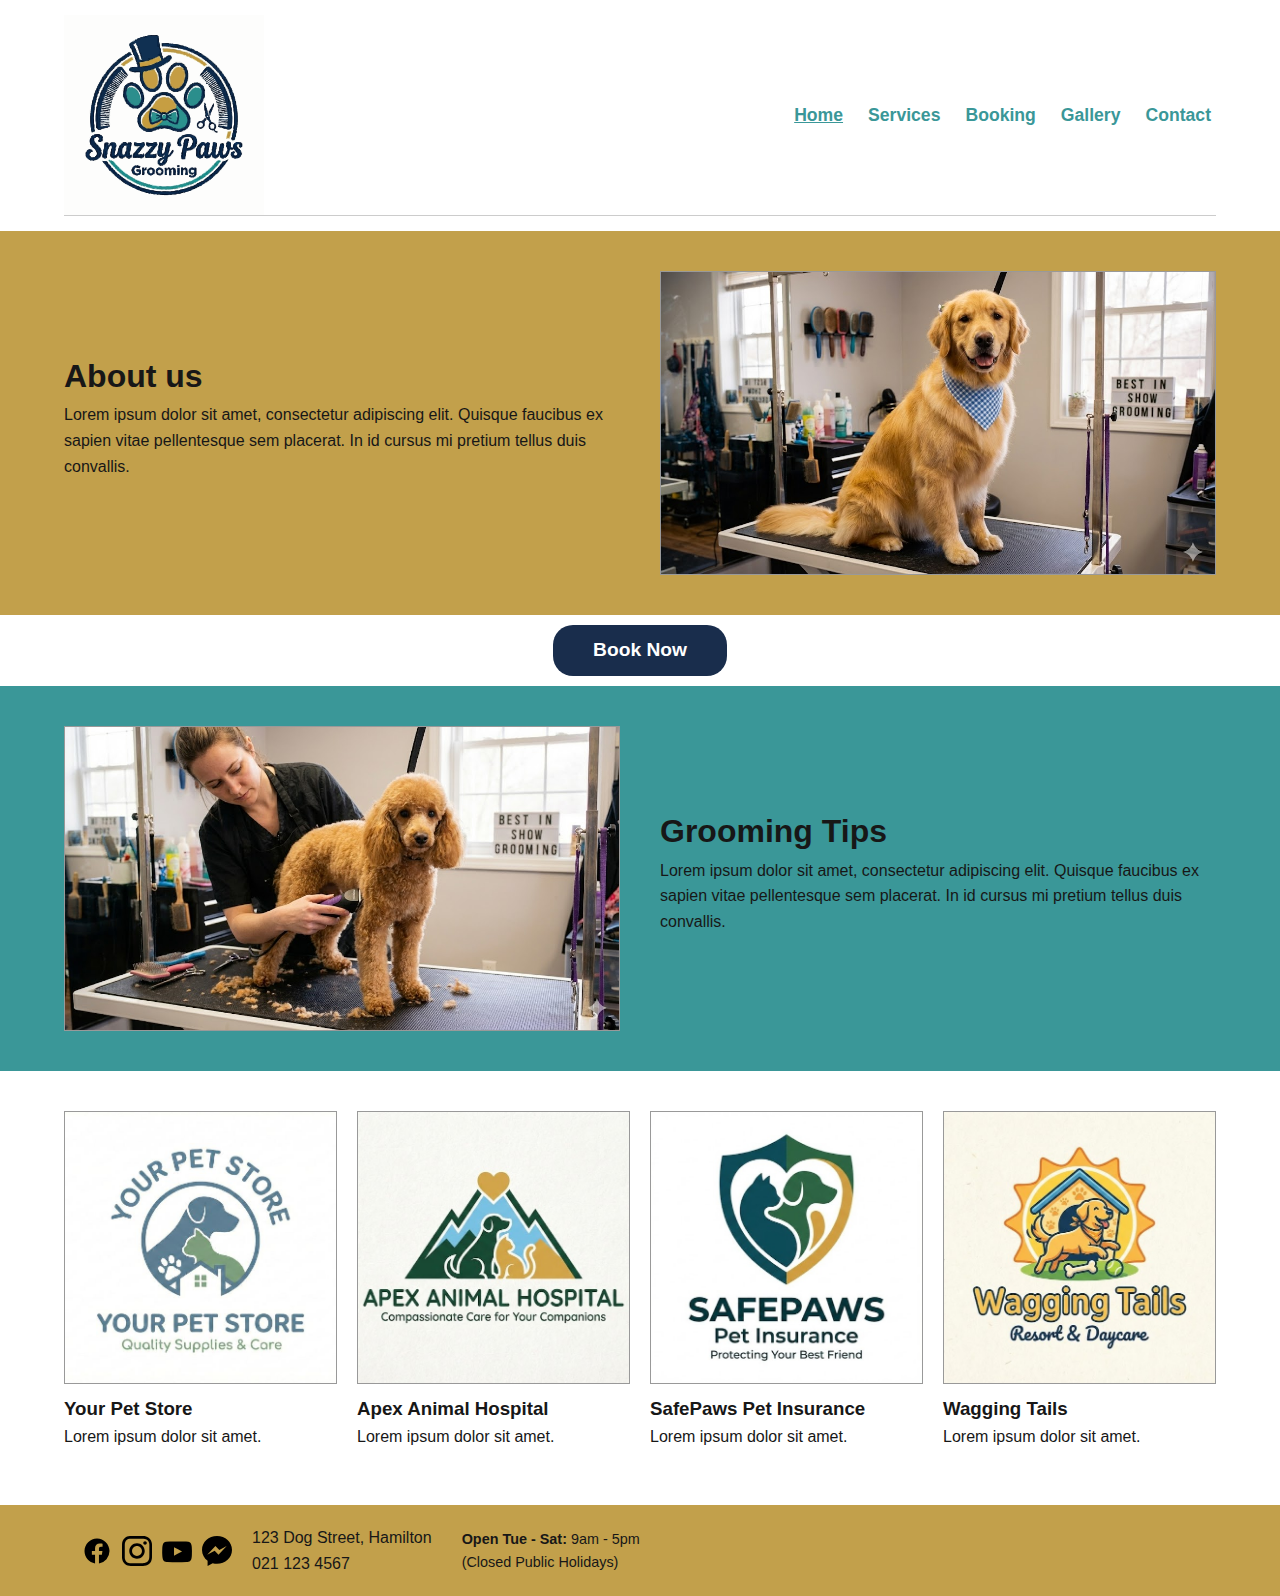
<file: index.html>
<!DOCTYPE html>
<html lang="en">
  <head>
    <meta charset="UTF-8" />
    <meta name="viewport" content="width=device-width, initial-scale=1.0" />
    <meta
      name="description"
      content="Snazzy Paws Grooming - Professional Dog Grooming Services in Hamilton"
    />
    <title>Home | Snazzy Paws Grooming</title>
    <link rel="stylesheet" href="css/style.css" />
  </head>
  <body>
    <header>
      <div class="container header-flex">
        <h1>
          <a href="index.html">
            <img
              src="images/Logo.svg"
              alt="Snazzy Paws Grooming"
              class="logo-img"
            />
          </a>
        </h1>
        <input type="checkbox" id="nav-toggle" class="nav-toggle" />
        <label for="nav-toggle" class="nav-burger">
          <span></span>
          <span></span>
          <span></span>
        </label>

        <nav>
          <ul>
            <li><a href="index.html" class="active">Home</a></li>
            <li><a href="services.html">Services</a></li>
            <li><a href="booking.html">Booking</a></li>
            <li><a href="gallery.html">Gallery</a></li>
            <li><a href="contact.html">Contact</a></li>
          </ul>
        </nav>
      </div>
    </header>

    <main>
      <section class="split-section bg-alt">
        <div class="container split-container">
          <div class="text-block">
            <h2>About us</h2>
            <p>
              Lorem ipsum dolor sit amet, consectetur adipiscing elit. Quisque
              faucibus ex sapien vitae pellentesque sem placerat. In id cursus
              mi pretium tellus duis convallis.
            </p>
          </div>
          <div class="image-block">
            <img
              src="images/dog_on_table.jpg"
              alt="Groomed golden retriever on the grooming table"
              class="responsive-img"
            />
          </div>
        </div>
      </section>

      <div class="cta-container">
        <a href="booking.html" class="btn btn-large">Book Now</a>
      </div>

      <section class="split-section bg-grey">
        <div class="container split-container reverse-layout">
          <div class="image-block">
            <img
              src="images/dog_being_groomed.jpg"
              alt="Poodle in the process of being groomed professionally"
              class="responsive-img"
            />
          </div>
          <div class="text-block">
            <h2>Grooming Tips</h2>
            <p>
              Lorem ipsum dolor sit amet, consectetur adipiscing elit. Quisque
              faucibus ex sapien vitae pellentesque sem placerat. In id cursus
              mi pretium tellus duis convallis.
            </p>
          </div>
        </div>
      </section>

      <section class="partners-section">
        <div class="container">
          <div class="partners-grid">
            <div class="partner-card">
              <img
                src="images/Partner_Pet_Store.jpg"
                alt="Logo for pet store"
              />
              <h3>Your Pet Store</h3>
              <p>Lorem ipsum dolor sit amet.</p>
            </div>
            <div class="partner-card">
              <img
                src="images/Partner_Vet.jpg"
                alt="Logo for Apex Animal Hospital"
              />
              <h3>Apex Animal Hospital</h3>
              <p>Lorem ipsum dolor sit amet.</p>
            </div>
            <div class="partner-card">
              <img
                src="images/Partner_Pet_Insurance.jpg"
                alt="Logo for SafePaws"
              />
              <h3>SafePaws Pet Insurance</h3>
              <p>Lorem ipsum dolor sit amet.</p>
            </div>
            <div class="partner-card">
              <img
                src="images/Partner_Dog_Daycare.jpg"
                alt="Logo for Wagging Tails Daycare and Kennels"
              />
              <h3>Wagging Tails</h3>
              <p>Lorem ipsum dolor sit amet.</p>
            </div>
          </div>
        </div>
      </section>
    </main>

    <footer>
      <div class="container footer-flex">
        <div class="social-icons">
          <a
            href="https://www.facebook.com"
            target="_blank"
            rel="noopener noreferrer"
            ><img src="images/icons/icon_facebook.svg" alt="Facebook Icon"
          /></a>
          <a
            href="https://www.instagram.com"
            target="_blank"
            rel="noopener noreferrer"
            ><img src="images/icons/icon_instagram.svg" alt="Instagram Icon"
          /></a>
          <a
            href="https://www.youtube.com"
            target="_blank"
            rel="noopener noreferrer"
            ><img src="images/icons/icon_youtube.svg" alt="YouTube Icon"
          /></a>
          <a
            href="https://www.messenger.com"
            target="_blank"
            rel="noopener noreferrer"
            ><img src="images/icons/icon_messenger.svg" alt="Messenger Icon"
          /></a>
        </div>
        <div class="address">
          <div class="location-details">
            <p>
              123 Dog Street, Hamilton<br />
              021 123 4567
            </p>
          </div>
          <p class="hours">
            <strong>Open Tue - Sat:</strong> 9am - 5pm<br />
            <span>(Closed Public Holidays)</span>
          </p>
        </div>
      </div>
    </footer>
  </body>
</html>
</file>
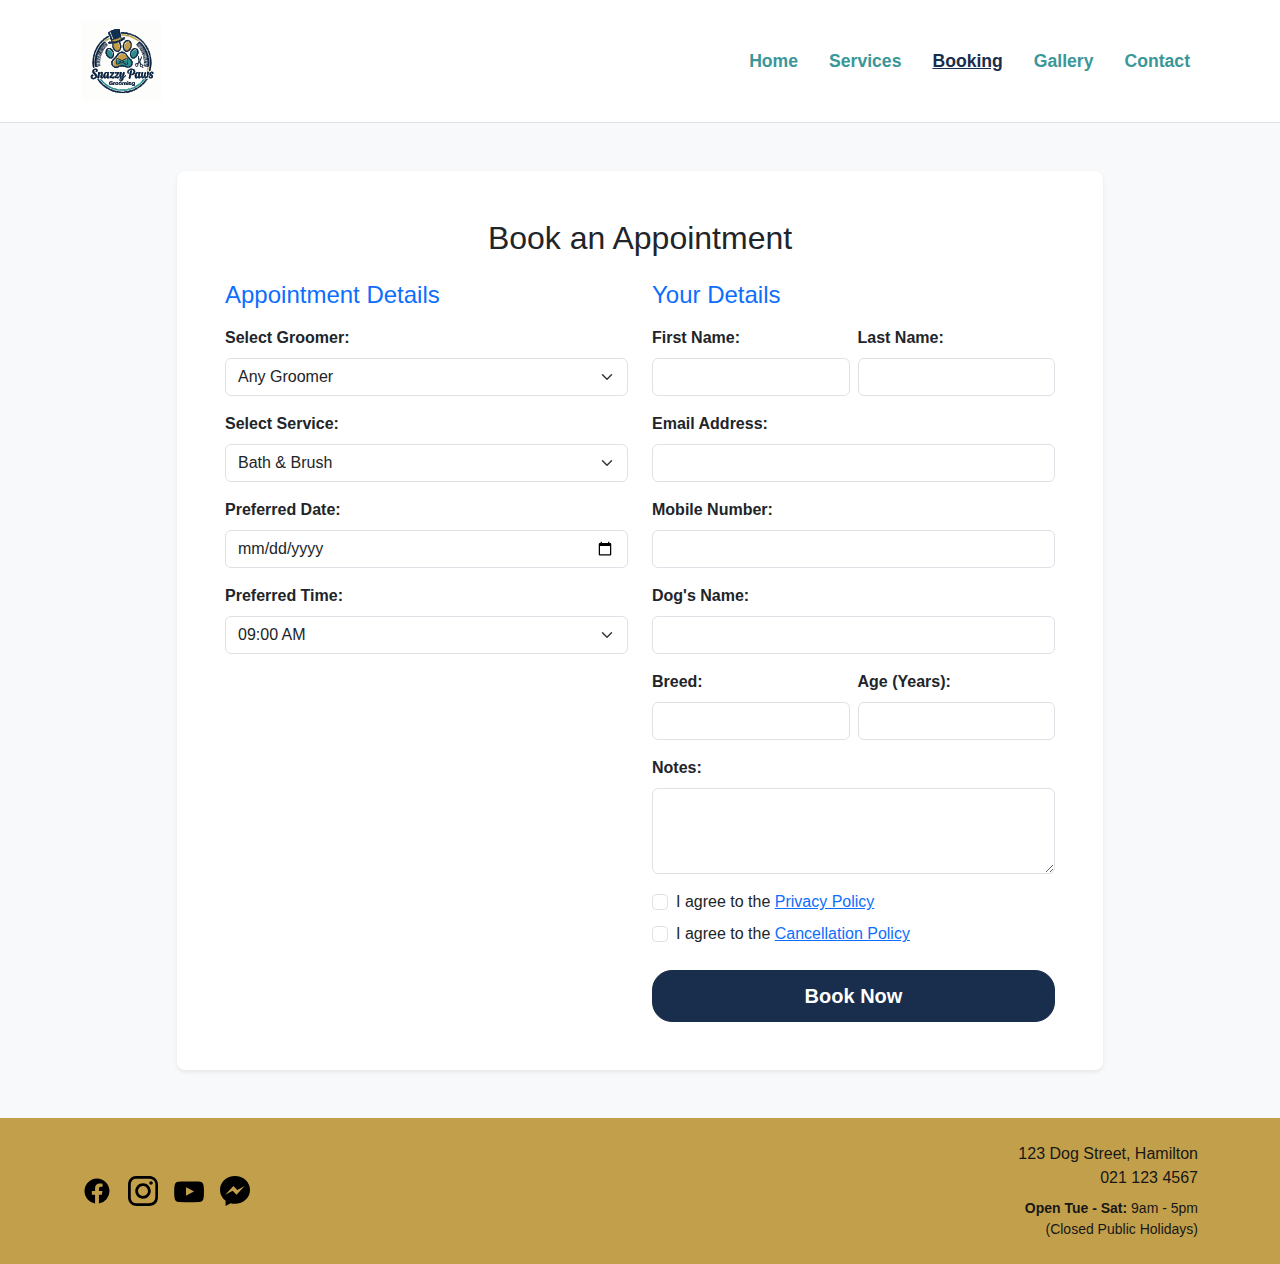
<file: booking.html>
<!doctype html>
<html lang="en">
  <head>
    <meta charset="UTF-8" />
    <meta name="viewport" content="width=device-width, initial-scale=1.0" />
    <meta
      name="description"
      content="Snazzy Paws Grooming - Professional Dog Grooming Services in Hamilton"
    />
    <title>Booking | Snazzy Paws Grooming</title>
    <link
      href="https://cdn.jsdelivr.net/npm/bootstrap@5.3.0/dist/css/bootstrap.min.css"
      rel="stylesheet"
    />
    <link rel="stylesheet" href="css/custom.css" />
  </head>
  <body>
    <header>
      <nav
        class="navbar navbar-expand-lg navbar-light bg-white border-bottom py-3"
      >
        <div class="container">
          <a class="navbar-brand" href="index.html">
            <img
              src="images/Logo.svg"
              alt="Snazzy Paws Grooming"
              class="logo-img"
              width="200"
            />
          </a>

          <button
            class="navbar-toggler"
            type="button"
            data-bs-toggle="collapse"
            data-bs-target="#navbarNav"
            aria-controls="navbarNav"
            aria-expanded="false"
            aria-label="Toggle navigation"
          >
            <span class="navbar-toggler-icon"></span>
          </button>

          <div
            class="collapse navbar-collapse justify-content-end"
            id="navbarNav"
          >
            <ul class="navbar-nav">
              <li class="nav-item">
                <a class="nav-link" href="index.html">Home</a>
              </li>
              <li class="nav-item">
                <a class="nav-link" href="services.html">Services</a>
              </li>
              <li class="nav-item">
                <a class="nav-link active" href="booking.html">Booking</a>
              </li>
              <li class="nav-item">
                <a class="nav-link" href="gallery.html">Gallery</a>
              </li>
              <li class="nav-item">
                <a class="nav-link" href="contact.html">Contact</a>
              </li>
            </ul>
          </div>
        </div>
      </nav>
    </header>

    <main>
      <section class="py-5 bg-light">
        <div class="container">
          <div class="row justify-content-center">
            <div class="col-lg-10">
              <div class="card shadow-sm border-0 rounded-3">
                <div class="card-body p-4 p-md-5">
                  <h2 class="mb-4 text-center">Book an Appointment</h2>

                  <form action="#" method="post">
                    <div class="row g-4">
                      <div class="col-md-6">
                        <h4 class="mb-3 text-primary">Appointment Details</h4>
                        <!-- Groomer -->
                        <div class="mb-3">
                          <label for="groomer" class="form-label fw-bold"
                            >Select Groomer:</label
                          >
                          <select
                            id="groomer"
                            name="groomer"
                            class="form-select"
                          >
                            <option value="">Any Groomer</option>
                            <option value="Sarah">Sarah</option>
                            <option value="Jane">Jane</option>
                          </select>
                        </div>
                        <!-- Service -->
                        <div class="mb-3">
                          <label for="service" class="form-label fw-bold"
                            >Select Service:</label
                          >
                          <select
                            id="service"
                            name="service"
                            class="form-select"
                          >
                            <option value="bath-brush">Bath & Brush</option>
                            <option value="haircut">Haircut</option>
                            <option value="nails">Nail Trim</option>
                            <option value="ears">Ear Cleaning</option>
                            <option value="teeth">Teeth Brushing</option>
                            <option value="shed">De-shedding Treatment</option>
                            <option value="flea">
                              Flea and Tick Treatment
                            </option>
                            <option value="spa">Spa Package</option>
                            <option value="express">Express Service</option>
                            <option value="medicated">Medicated Bath</option>
                            <option value="special">Special-breed Cuts</option>
                            <option value="puppy">Puppy Package</option>
                            <option value="senior">Senior Dog Package</option>
                            <option value="full-groom">
                              Full Grooming Package
                            </option>
                          </select>
                        </div>
                        <!-- Date -->
                        <div class="mb-3">
                          <label for="date" class="form-label fw-bold"
                            >Preferred Date:</label
                          >
                          <input
                            type="date"
                            id="date"
                            name="date"
                            class="form-control"
                            required
                          />
                        </div>
                        <!-- Time -->
                        <div class="mb-3">
                          <label for="time" class="form-label fw-bold"
                            >Preferred Time:</label
                          >
                          <select id="time" name="time" class="form-select">
                            <optgroup label="Morning">
                              <option value="09:00">09:00 AM</option>
                              <option value="09:30">09:30 AM</option>
                              <option value="10:00">10:00 AM</option>
                              <option value="10:30">10:30 AM</option>
                              <option value="11:00">11:00 AM</option>
                              <option value="11:30">11:30 AM</option>
                            </optgroup>
                            <optgroup label="Afternoon">
                              <option value="13:00">01:00 PM</option>
                              <option value="13:30">01:30 PM</option>
                              <option value="14:00">02:00 PM</option>
                              <option value="14:30">02:30 PM</option>
                              <option value="15:00">03:00 PM</option>
                              <option value="15:30">03:30 PM</option>
                              <option value="16:00">04:00 PM</option>
                              <option value="16:30">04:30 PM</option>
                            </optgroup>
                          </select>
                        </div>
                      </div>
                      <!-- Person's details -->
                      <div class="col-md-6">
                        <h4 class="mb-3 text-primary">Your Details</h4>
                        <!-- Name -->
                        <div class="row g-2 mb-3">
                          <div class="col-6">
                            <label for="first-name" class="form-label fw-bold"
                              >First Name:</label
                            >
                            <input
                              type="text"
                              id="first-name"
                              name="first-name"
                              class="form-control"
                              required
                            />
                          </div>
                          <div class="col-6">
                            <label for="last-name" class="form-label fw-bold"
                              >Last Name:</label
                            >
                            <input
                              type="text"
                              id="last-name"
                              name="last-name"
                              class="form-control"
                              required
                            />
                          </div>
                        </div>
                        <!-- Email -->
                        <div class="mb-3">
                          <label for="email" class="form-label fw-bold"
                            >Email Address:</label
                          >
                          <input
                            type="email"
                            id="email"
                            name="email"
                            class="form-control"
                            required
                          />
                        </div>
                        <!-- Mobile -->
                        <div class="mb-3">
                          <label for="mobile" class="form-label fw-bold"
                            >Mobile Number:</label
                          >
                          <input
                            type="tel"
                            id="mobile"
                            name="mobile"
                            class="form-control"
                          />
                        </div>
                        <!-- Dog's name -->
                        <div class="mb-3">
                          <label for="dog-name" class="form-label fw-bold"
                            >Dog's Name:</label
                          >
                          <input
                            type="text"
                            id="dog-name"
                            name="dog-name"
                            class="form-control"
                            required
                          />
                        </div>
                        <!-- dog breed -->
                        <div class="row g-2 mb-3">
                          <div class="col-6">
                            <label for="dog-breed" class="form-label fw-bold"
                              >Breed:</label
                            >
                            <input
                              type="text"
                              id="dog-breed"
                              name="dog-breed"
                              class="form-control"
                              required
                            />
                          </div>
                          <!-- Dog's age -->
                          <div class="col-6">
                            <label for="dog-age" class="form-label fw-bold"
                              >Age (Years):</label
                            >
                            <input
                              type="number"
                              id="dog-age"
                              name="dog-age"
                              class="form-control"
                              min="0"
                              max="25"
                              required
                            />
                          </div>
                        </div>
                        <!-- Notes -->
                        <div class="mb-3">
                          <label for="notes" class="form-label fw-bold"
                            >Notes:</label
                          >
                          <textarea
                            id="notes"
                            name="notes"
                            rows="3"
                            class="form-control"
                          ></textarea>
                        </div>
                        <!-- Privacy checkbox -->
                        <div class="form-check mb-2">
                          <input
                            class="form-check-input"
                            type="checkbox"
                            id="privacy"
                            name="privacy"
                            required
                          />
                          <label class="form-check-label" for="privacy">
                            I agree to the
                            <a
                              href="privacy.html"
                              target="_blank"
                              rel="noopener noreferrer"
                              >Privacy Policy</a
                            >
                          </label>
                        </div>
                        <!-- Cancellation terms checkbox -->
                        <div class="form-check mb-4">
                          <input
                            class="form-check-input"
                            type="checkbox"
                            id="cancellation"
                            name="cancellation"
                            required
                          />
                          <label class="form-check-label" for="cancellation">
                            I agree to the <a href="#">Cancellation Policy</a>
                          </label>
                        </div>
                        <!-- Submit button -->
                        <button
                          type="submit"
                          class="btn btn-primary btn-lg w-100"
                        >
                          Book Now
                        </button>
                      </div>
                    </div>
                  </form>
                </div>
              </div>
            </div>
          </div>
        </div>
      </section>
    </main>

    <!-- Footer -->
    <footer class="py-4">
      <div class="container">
        <div class="row align-items-center text-center text-md-start">
          <div class="col-md-6 mb-3 mb-md-0">
            <!-- Social media icons -->
            <div
              class="d-flex justify-content-center justify-content-md-start gap-3"
            >
              <a
                href="https://www.facebook.com"
                target="_blank"
                rel="noopener noreferrer"
                ><img
                  src="images/icons/icon_facebook.svg"
                  width="30"
                  alt="Facebook Icon"
              /></a>
              <a
                href="https://www.instagram.com"
                target="_blank"
                rel="noopener noreferrer"
                ><img
                  src="images/icons/icon_instagram.svg"
                  width="30"
                  alt="Instagram Icon"
              /></a>
              <a
                href="https://www.youtube.com"
                target="_blank"
                rel="noopener noreferrer"
                ><img
                  src="images/icons/icon_youtube.svg"
                  width="30"
                  alt="YouTube Icon"
              /></a>
              <a
                href="https://www.messenger.com"
                target="_blank"
                rel="noopener noreferrer"
                ><img
                  src="images/icons/icon_messenger.svg"
                  width="30"
                  alt="Messenger Icon"
              /></a>
            </div>
          </div>
          <!-- Address -->
          <div class="col-md-6 text-md-end">
            <p class="mb-0">
              123 Dog Street, Hamilton<br />
              021 123 4567
            </p>
            <!-- Hours -->
            <p class="small mb-0 mt-2">
              <strong>Open Tue - Sat:</strong> 9am - 5pm<br />
              <span>(Closed Public Holidays)</span>
            </p>
          </div>
        </div>
      </div>
    </footer>
    <!-- JS script to handle the hamburger menu, needed to replace the css workaround in the previous version -->
    <script src="https://cdn.jsdelivr.net/npm/bootstrap@5.3.0/dist/js/bootstrap.bundle.min.js"></script>
  </body>
</html>
</file>
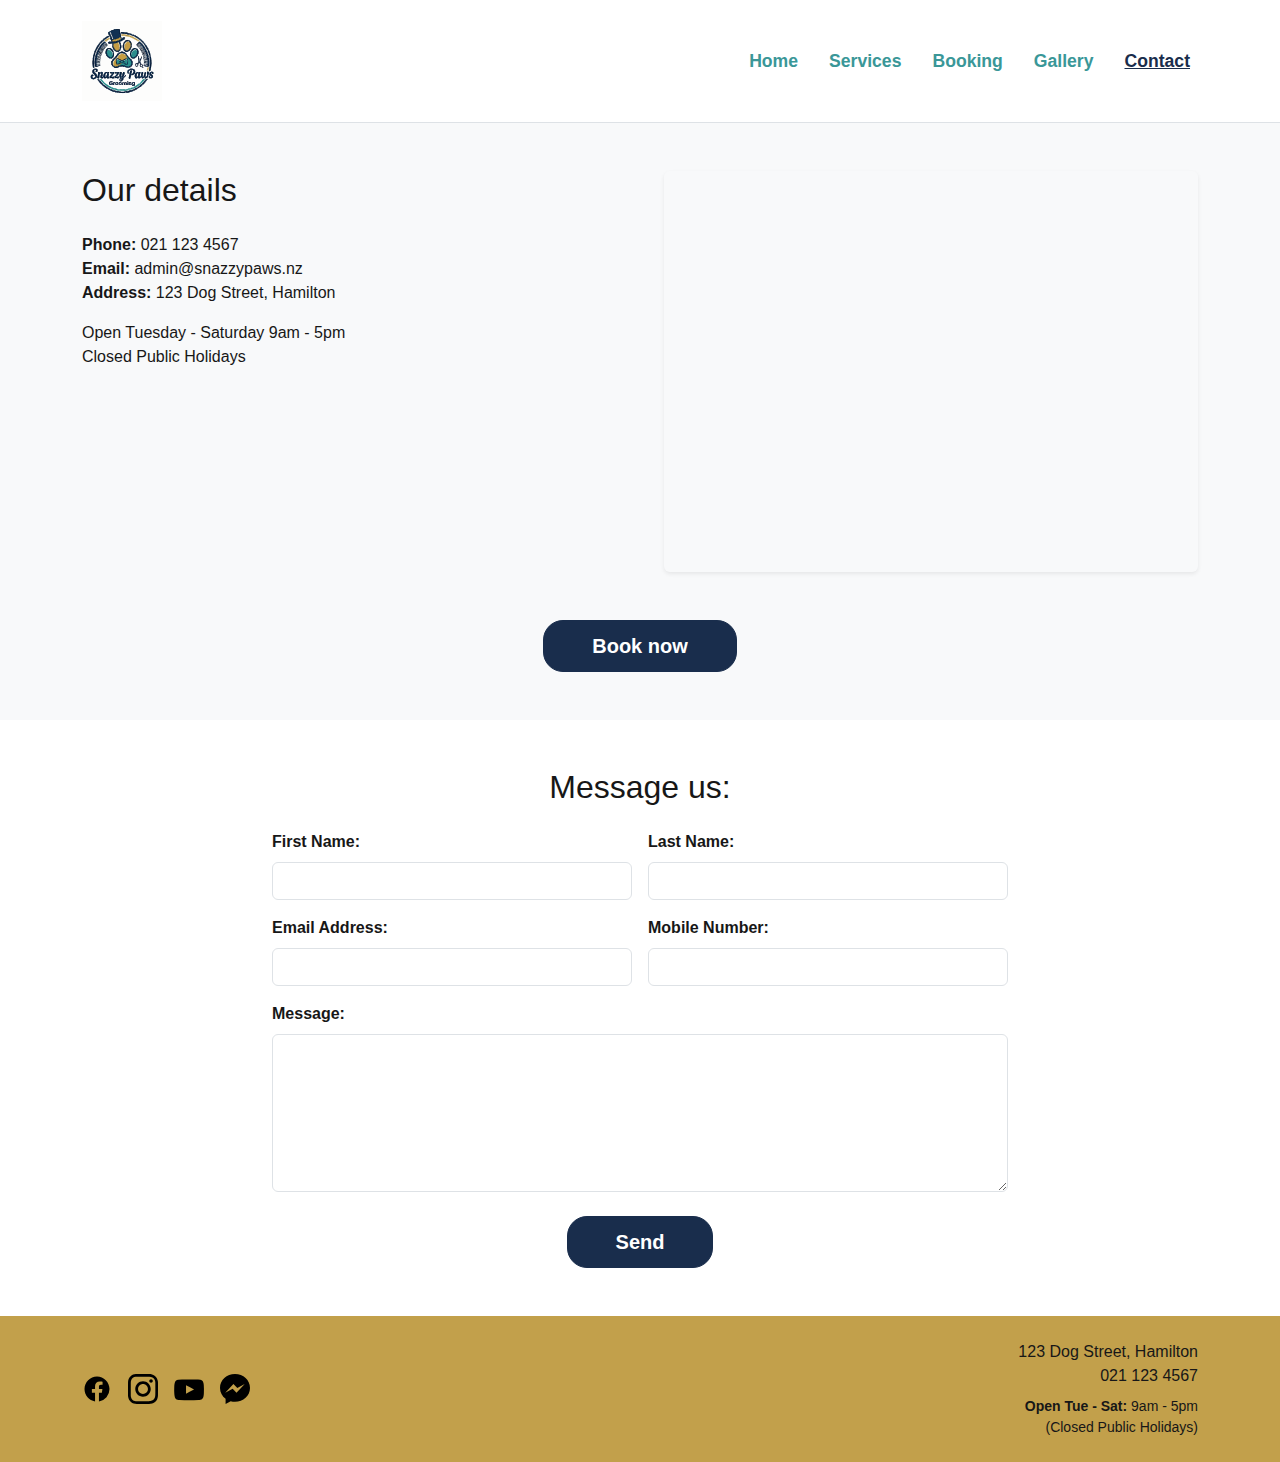
<file: contact.html>
<!doctype html>
<html lang="en">
  <head>
    <meta charset="UTF-8" />
    <meta name="viewport" content="width=device-width, initial-scale=1.0" />
    <meta
      name="description"
      content="Snazzy Paws Grooming - Professional Dog Grooming Services in Hamilton"
    />
    <title>Contact | Snazzy Paws Grooming</title>
    <link
      href="https://cdn.jsdelivr.net/npm/bootstrap@5.3.0/dist/css/bootstrap.min.css"
      rel="stylesheet"
    />
    <link rel="stylesheet" href="css/custom.css" />
  </head>
  <body>
    <header>
      <nav
        class="navbar navbar-expand-lg navbar-light bg-white border-bottom py-3"
      >
        <div class="container">
          <a class="navbar-brand" href="index.html">
            <img
              src="images/Logo.svg"
              alt="Snazzy Paws Grooming"
              class="logo-img"
              width="200"
            />
          </a>

          <button
            class="navbar-toggler"
            type="button"
            data-bs-toggle="collapse"
            data-bs-target="#navbarNav"
            aria-controls="navbarNav"
            aria-expanded="false"
            aria-label="Toggle navigation"
          >
            <span class="navbar-toggler-icon"></span>
          </button>

          <div
            class="collapse navbar-collapse justify-content-end"
            id="navbarNav"
          >
            <ul class="navbar-nav">
              <li class="nav-item">
                <a class="nav-link" href="index.html">Home</a>
              </li>
              <li class="nav-item">
                <a class="nav-link" href="services.html">Services</a>
              </li>
              <li class="nav-item">
                <a class="nav-link" href="booking.html">Booking</a>
              </li>
              <li class="nav-item">
                <a class="nav-link" href="gallery.html">Gallery</a>
              </li>
              <li class="nav-item">
                <a class="nav-link active" href="contact.html">Contact</a>
              </li>
            </ul>
          </div>
        </div>
      </nav>
    </header>

    <main>
      <section class="py-5 bg-light">
        <div class="container">
          <div class="row g-5 align-items-start">
            <div class="col-lg-6">
              <h2 class="mb-4">Our details</h2>
              <!-- Contact details -->
              <p class="mb-3">
                <strong>Phone:</strong> 021 123 4567<br />
                <strong>Email:</strong> admin@snazzypaws.nz<br />
                <strong>Address:</strong> 123 Dog Street, Hamilton
              </p>
              <!-- Open hours -->
              <p>
                Open Tuesday - Saturday 9am - 5pm<br />
                Closed Public Holidays
              </p>
            </div>
            <!-- Google maps -->
            <div class="col-lg-6">
              <div class="ratio ratio-4x3 shadow-sm rounded overflow-hidden">
                <iframe
                  src="https://www.google.com/maps/embed?pb=!1m18!1m12!1m3!1d108796.5243750475!2d175.1658175852201!3d-37.77779219035622!2m3!1f0!2f0!3f0!3m2!1i1024!2i768!4f13.1!3m3!1m2!1s0x6d6d227487a63621%3A0x500ef6143a29903!2sHamilton!5e1!3m2!1sen!2snz!4v1767513856353!5m2!1sen!2snz"
                  style="border: 0"
                  allowfullscreen=""
                  loading="lazy"
                  referrerpolicy="no-referrer-when-downgrade"
                >
                </iframe>
              </div>
            </div>
          </div>
          <!-- Book now button -->
          <div class="text-center mt-5">
            <a href="booking.html" class="btn btn-primary btn-lg px-5"
              >Book now</a
            >
          </div>
        </div>
      </section>

      <section class="py-5">
        <div class="container">
          <h2 class="mb-4 text-center">Message us:</h2>
          <form action="#" method="post">
            <div class="row justify-content-center">
              <div class="col-lg-8">
                <div class="row g-3">
                  <div class="col-md-6">
                    <label for="contact-first-name" class="form-label fw-bold"
                      >First Name:</label
                    >
                    <input
                      type="text"
                      id="contact-first-name"
                      name="first-name"
                      class="form-control"
                      required
                    />
                  </div>

                  <div class="col-md-6">
                    <label for="contact-last-name" class="form-label fw-bold"
                      >Last Name:</label
                    >
                    <input
                      type="text"
                      id="contact-last-name"
                      name="last-name"
                      class="form-control"
                      required
                    />
                  </div>

                  <div class="col-md-6">
                    <label for="contact-email" class="form-label fw-bold"
                      >Email Address:</label
                    >
                    <input
                      type="email"
                      id="contact-email"
                      name="email"
                      class="form-control"
                      required
                    />
                  </div>

                  <div class="col-md-6">
                    <label for="contact-mobile" class="form-label fw-bold"
                      >Mobile Number:</label
                    >
                    <input
                      type="tel"
                      id="contact-mobile"
                      name="mobile"
                      class="form-control"
                    />
                  </div>

                  <div class="col-12">
                    <label for="contact-message" class="form-label fw-bold"
                      >Message:</label
                    >
                    <textarea
                      id="contact-message"
                      name="message"
                      class="form-control"
                      rows="6"
                      required
                    ></textarea>
                  </div>
                  <div class="col-12 text-center mt-4">
                    <button type="submit" class="btn btn-primary btn-lg px-5">
                      Send
                    </button>
                  </div>
                </div>
              </div>
            </div>
          </form>
        </div>
      </section>
    </main>

    <!-- Footer -->
    <footer class="py-4">
      <div class="container">
        <div class="row align-items-center text-center text-md-start">
          <div class="col-md-6 mb-3 mb-md-0">
            <!-- Social media icons -->
            <div
              class="d-flex justify-content-center justify-content-md-start gap-3"
            >
              <a
                href="https://www.facebook.com"
                target="_blank"
                rel="noopener noreferrer"
                ><img
                  src="images/icons/icon_facebook.svg"
                  width="30"
                  alt="Facebook Icon"
              /></a>
              <a
                href="https://www.instagram.com"
                target="_blank"
                rel="noopener noreferrer"
                ><img
                  src="images/icons/icon_instagram.svg"
                  width="30"
                  alt="Instagram Icon"
              /></a>
              <a
                href="https://www.youtube.com"
                target="_blank"
                rel="noopener noreferrer"
                ><img
                  src="images/icons/icon_youtube.svg"
                  width="30"
                  alt="YouTube Icon"
              /></a>
              <a
                href="https://www.messenger.com"
                target="_blank"
                rel="noopener noreferrer"
                ><img
                  src="images/icons/icon_messenger.svg"
                  width="30"
                  alt="Messenger Icon"
              /></a>
            </div>
          </div>
          <!-- Address -->
          <div class="col-md-6 text-md-end">
            <p class="mb-0">
              123 Dog Street, Hamilton<br />
              021 123 4567
            </p>
            <!-- Hours -->
            <p class="small mb-0 mt-2">
              <strong>Open Tue - Sat:</strong> 9am - 5pm<br />
              <span>(Closed Public Holidays)</span>
            </p>
          </div>
        </div>
      </div>
    </footer>
    <!-- JS script to handle the hamburger menu, needed to replace the css workaround in the previous version -->
    <script src="https://cdn.jsdelivr.net/npm/bootstrap@5.3.0/dist/js/bootstrap.bundle.min.js"></script>
  </body>
</html>
</file>
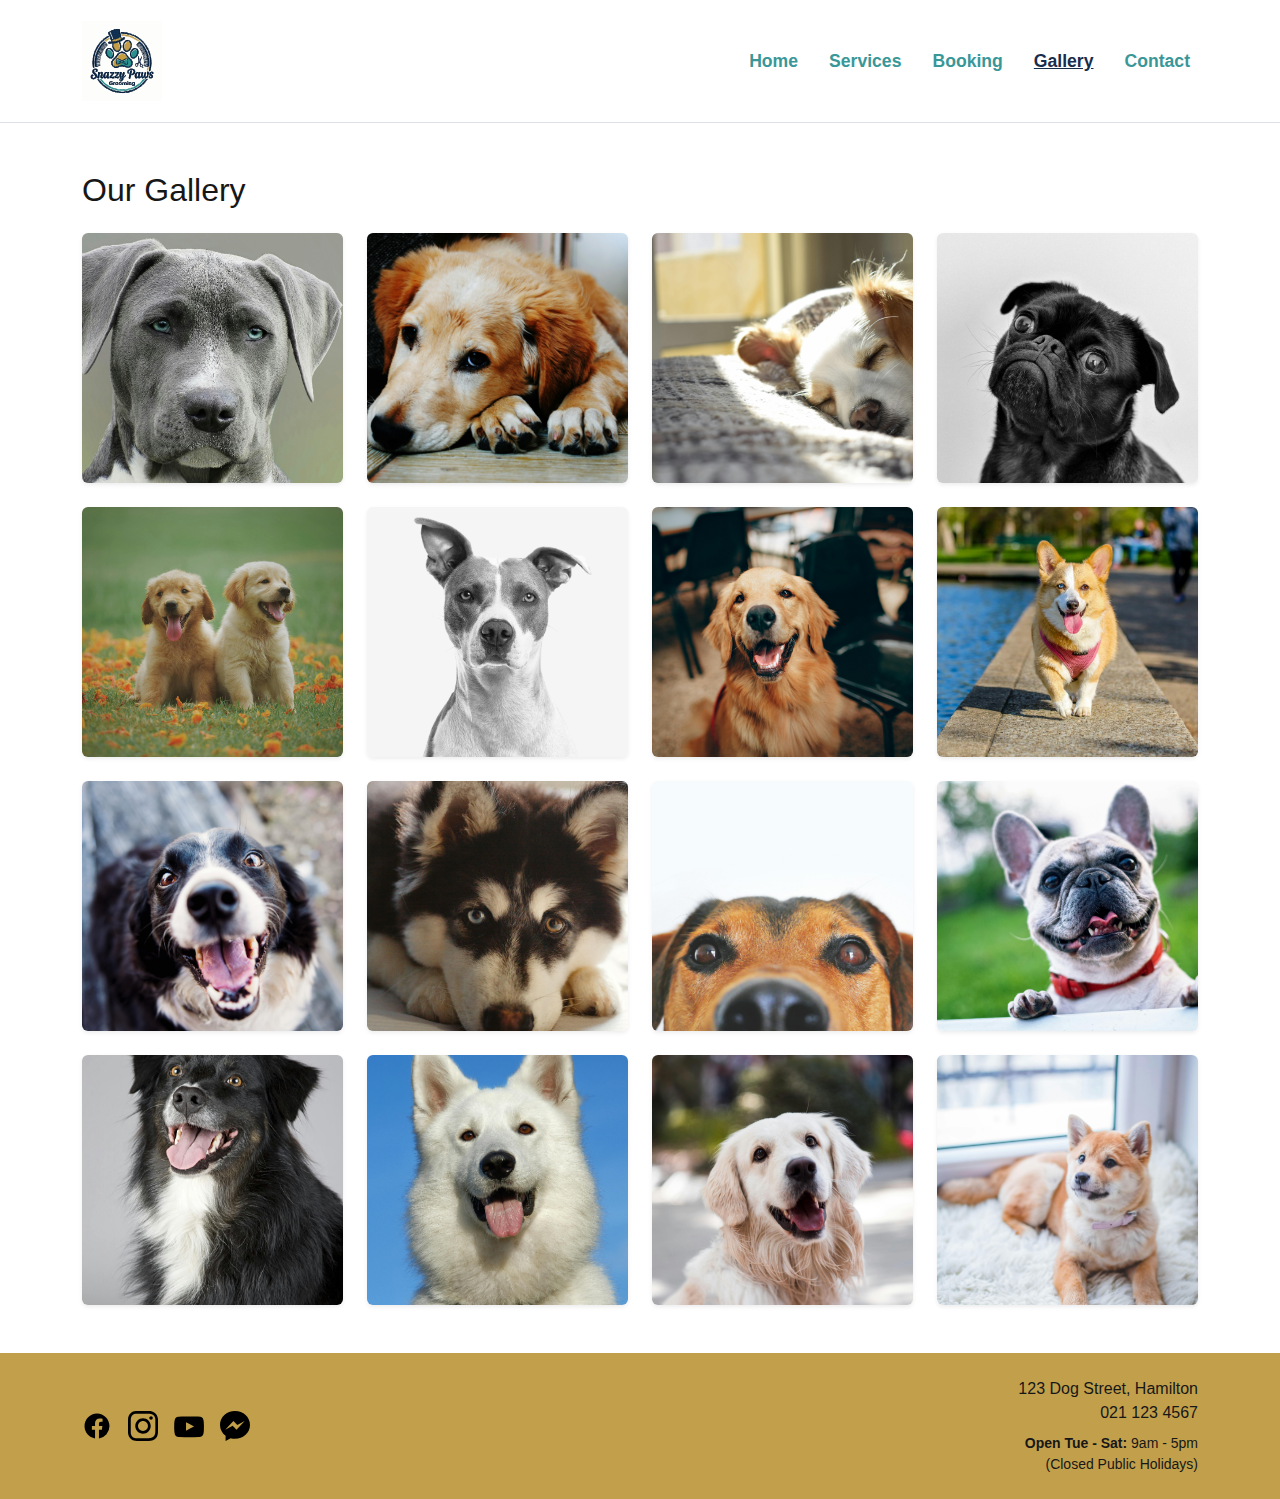
<file: gallery.html>
<!doctype html>
<html lang="en">
  <head>
    <meta charset="UTF-8" />
    <meta name="viewport" content="width=device-width, initial-scale=1.0" />
    <meta
      name="description"
      content="Snazzy Paws Grooming - Professional Dog Grooming Services in Hamilton"
    />
    <title>Gallery | Snazzy Paws Grooming</title>
    <link
      href="https://cdn.jsdelivr.net/npm/bootstrap@5.3.0/dist/css/bootstrap.min.css"
      rel="stylesheet"
    />
    <link rel="stylesheet" href="css/custom.css" />
  </head>
  <body>
    <header>
      <nav
        class="navbar navbar-expand-lg navbar-light bg-white border-bottom py-3"
      >
        <div class="container">
          <a class="navbar-brand" href="index.html">
            <img
              src="images/Logo.svg"
              alt="Snazzy Paws Grooming"
              class="logo-img"
              width="200"
            />
          </a>

          <button
            class="navbar-toggler"
            type="button"
            data-bs-toggle="collapse"
            data-bs-target="#navbarNav"
            aria-controls="navbarNav"
            aria-expanded="false"
            aria-label="Toggle navigation"
          >
            <span class="navbar-toggler-icon"></span>
          </button>

          <div
            class="collapse navbar-collapse justify-content-end"
            id="navbarNav"
          >
            <ul class="navbar-nav">
              <li class="nav-item">
                <a class="nav-link" href="index.html">Home</a>
              </li>
              <li class="nav-item">
                <a class="nav-link" href="services.html">Services</a>
              </li>
              <li class="nav-item">
                <a class="nav-link" href="booking.html">Booking</a>
              </li>
              <li class="nav-item">
                <a class="nav-link active" href="gallery.html">Gallery</a>
              </li>
              <li class="nav-item">
                <a class="nav-link" href="contact.html">Contact</a>
              </li>
            </ul>
          </div>
        </div>
      </nav>
    </header>

    <main>
      <section class="py-5">
        <div class="container">
          <h2 class="mb-4">Our Gallery</h2>
          <div class="row g-4">
            <div class="col-6 col-md-4 col-lg-3">
              <img
                src="images/gallery-images/pexels-alexandru-rotariu-230845-733416.jpg"
                alt="Portrait of a grey Pitbull with striking blue-green eyes."
                class="img-fluid rounded shadow-sm w-100 h-100 object-fit-cover hover-zoom"
                style="min-height: 250px; max-height: 250px"
              />
            </div>
            <div class="col-6 col-md-4 col-lg-3">
              <img
                src="images/gallery-images/pexels-brunocervera-128817.jpg"
                alt="Golden Retriever puppy resting its chin on its front paws on a tiled floor."
                class="img-fluid rounded shadow-sm w-100 h-100 object-fit-cover hover-zoom"
                style="min-height: 250px; max-height: 250px"
              />
            </div>
            <div class="col-6 col-md-4 col-lg-3">
              <img
                src="images/gallery-images/pexels-cdomingues10-731022.jpg"
                alt="Small white and tan dog sleeping peacefully in a warm sunbeam."
                class="img-fluid rounded shadow-sm w-100 h-100 object-fit-cover hover-zoom"
                style="min-height: 250px; max-height: 250px"
              />
            </div>
            <div class="col-6 col-md-4 col-lg-3">
              <img
                src="images/gallery-images/pexels-charlesdeluvio-1851164.jpg"
                alt="Black and white portrait of a black pug looking up with wide, expressive eyes."
                class="img-fluid rounded shadow-sm w-100 h-100 object-fit-cover hover-zoom"
                style="min-height: 250px; max-height: 250px"
              />
            </div>
            <div class="col-6 col-md-4 col-lg-3">
              <img
                src="images/gallery-images/pexels-chevanon-1108099.jpg"
                alt="Two fluffy Golden Retriever puppies sitting side-by-side on grass scattered with orange flowers."
                class="img-fluid rounded shadow-sm w-100 h-100 object-fit-cover hover-zoom"
                style="min-height: 250px; max-height: 250px"
              />
            </div>
            <div class="col-6 col-md-4 col-lg-3">
              <img
                src="images/gallery-images/pexels-gilberto-reyes-259461-825947.jpg"
                alt="Black and white studio portrait of a pitbull with one perked ear and one floppy ear."
                class="img-fluid rounded shadow-sm w-100 h-100 object-fit-cover hover-zoom"
                style="min-height: 250px; max-height: 250px"
              />
            </div>
            <div class="col-6 col-md-4 col-lg-3">
              <img
                src="images/gallery-images/pexels-helenalopes-2253275.jpg"
                alt="Happy Golden Retriever smiling directly at the camera in an indoor setting."
                class="img-fluid rounded shadow-sm w-100 h-100 object-fit-cover hover-zoom"
                style="min-height: 250px; max-height: 250px"
              />
            </div>
            <div class="col-6 col-md-4 col-lg-3">
              <img
                src="images/gallery-images/pexels-hnoody93-58997.jpg"
                alt="Corgi with heterochromia (one blue eye, one brown eye) walking on a concrete path next to water."
                class="img-fluid rounded shadow-sm w-100 h-100 object-fit-cover hover-zoom"
                style="min-height: 250px; max-height: 250px"
              />
            </div>
            <div class="col-6 col-md-4 col-lg-3">
              <img
                src="images/gallery-images/pexels-katlovessteve-551628.jpg"
                alt="Black and white Border Collie looking up eagerly with a happy expression."
                class="img-fluid rounded shadow-sm w-100 h-100 object-fit-cover hover-zoom"
                style="min-height: 250px; max-height: 250px"
              />
            </div>
            <div class="col-6 col-md-4 col-lg-3">
              <img
                src="images/gallery-images/pexels-lucasandrade-4681107.jpg"
                alt="Husky puppy with different colored eyes resting its head on a soft surface."
                class="img-fluid rounded shadow-sm w-100 h-100 object-fit-cover hover-zoom"
                style="min-height: 250px; max-height: 250px"
              />
            </div>
            <div class="col-6 col-md-4 col-lg-3">
              <img
                src="images/gallery-images/pexels-lum3n-44775-406014.jpg"
                alt="Close-up of a brown dog's eyes and nose peeking up from the bottom of the frame."
                class="img-fluid rounded shadow-sm w-100 h-100 object-fit-cover hover-zoom"
                style="min-height: 250px; max-height: 250px"
              />
            </div>
            <div class="col-6 col-md-4 col-lg-3">
              <img
                src="images/gallery-images/pexels-pixabay-160846.jpg"
                alt="French Bulldog standing on hind legs to peek over a white fence."
                class="img-fluid rounded shadow-sm w-100 h-100 object-fit-cover hover-zoom"
                style="min-height: 250px; max-height: 250px"
              />
            </div>
            <div class="col-6 col-md-4 col-lg-3">
              <img
                src="images/gallery-images/pexels-pixabay-220938.jpg"
                alt="Studio portrait of a happy black and white Shepherd dog against a grey background."
                class="img-fluid rounded shadow-sm w-100 h-100 object-fit-cover hover-zoom"
                style="min-height: 250px; max-height: 250px"
              />
            </div>
            <div class="col-6 col-md-4 col-lg-3">
              <img
                src="images/gallery-images/pexels-pixabay-46505.jpg"
                alt="White Shepherd dog looking down at the camera against a bright blue sky."
                class="img-fluid rounded shadow-sm w-100 h-100 object-fit-cover hover-zoom"
                style="min-height: 250px; max-height: 250px"
              />
            </div>
            <div class="col-6 col-md-4 col-lg-3">
              <img
                src="images/gallery-images/pexels-svetozar-milashevich-99573-1490908.jpg"
                alt="Close-up of a happy Golden Retriever smiling outdoors with a blurred background."
                class="img-fluid rounded shadow-sm w-100 h-100 object-fit-cover hover-zoom"
                style="min-height: 250px; max-height: 250px"
              />
            </div>
            <div class="col-6 col-md-4 col-lg-3">
              <img
                src="images/gallery-images/pexels-valeriya-1805164.jpg"
                alt="Shiba Inu puppy sitting on a fluffy white rug next to a window."
                class="img-fluid rounded shadow-sm w-100 h-100 object-fit-cover hover-zoom"
                style="min-height: 250px; max-height: 250px"
              />
            </div>
          </div>
        </div>
      </section>
    </main>

    <!-- Footer -->
    <footer class="py-4">
      <div class="container">
        <div class="row align-items-center text-center text-md-start">
          <div class="col-md-6 mb-3 mb-md-0">
            <!-- Social media icons -->
            <div
              class="d-flex justify-content-center justify-content-md-start gap-3"
            >
              <a
                href="https://www.facebook.com"
                target="_blank"
                rel="noopener noreferrer"
                ><img
                  src="images/icons/icon_facebook.svg"
                  width="30"
                  alt="Facebook Icon"
              /></a>
              <a
                href="https://www.instagram.com"
                target="_blank"
                rel="noopener noreferrer"
                ><img
                  src="images/icons/icon_instagram.svg"
                  width="30"
                  alt="Instagram Icon"
              /></a>
              <a
                href="https://www.youtube.com"
                target="_blank"
                rel="noopener noreferrer"
                ><img
                  src="images/icons/icon_youtube.svg"
                  width="30"
                  alt="YouTube Icon"
              /></a>
              <a
                href="https://www.messenger.com"
                target="_blank"
                rel="noopener noreferrer"
                ><img
                  src="images/icons/icon_messenger.svg"
                  width="30"
                  alt="Messenger Icon"
              /></a>
            </div>
          </div>
          <!-- Address -->
          <div class="col-md-6 text-md-end">
            <p class="mb-0">
              123 Dog Street, Hamilton<br />
              021 123 4567
            </p>
            <!-- Hours -->
            <p class="small mb-0 mt-2">
              <strong>Open Tue - Sat:</strong> 9am - 5pm<br />
              <span>(Closed Public Holidays)</span>
            </p>
          </div>
        </div>
      </div>
    </footer>
    <!-- JS script to handle the hamburger menu, needed to replace the css workaround in the previous version -->
    <script src="https://cdn.jsdelivr.net/npm/bootstrap@5.3.0/dist/js/bootstrap.bundle.min.js"></script>
  </body>
</html>
</file>
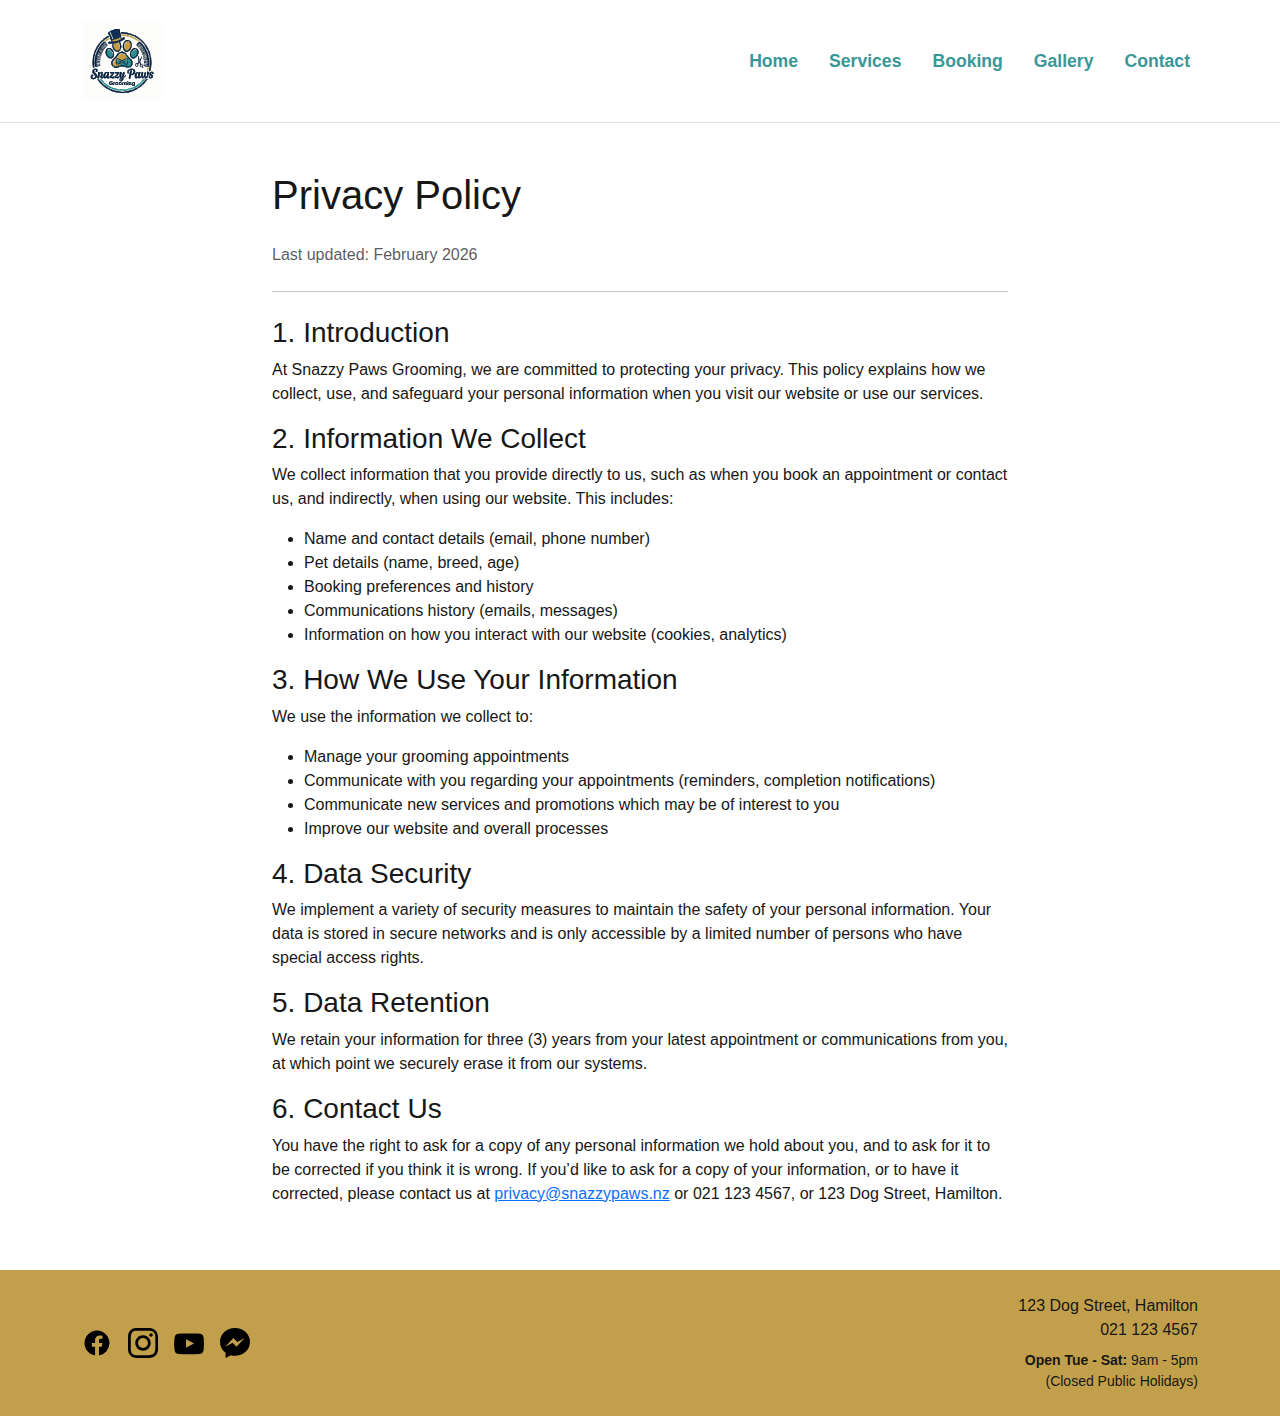
<file: privacy.html>
<!doctype html>
<html lang="en">
  <head>
    <meta charset="UTF-8" />
    <meta name="viewport" content="width=device-width, initial-scale=1.0" />
    <meta
      name="description"
      content="Privacy Policy - Professional Dog Grooming Services in Hamilton"
    />
    <title>Privacy Policy | Snazzy Paws Grooming</title>
    <link
      href="https://cdn.jsdelivr.net/npm/bootstrap@5.3.0/dist/css/bootstrap.min.css"
      rel="stylesheet"
    />
    <link rel="stylesheet" href="css/custom.css" />
  </head>
  <body>
    <header>
      <nav
        class="navbar navbar-expand-lg navbar-light bg-white border-bottom py-3"
      >
        <div class="container">
          <a class="navbar-brand" href="index.html">
            <img
              src="images/Logo.svg"
              alt="Snazzy Paws Grooming"
              class="logo-img"
              width="200"
            />
          </a>

          <button
            class="navbar-toggler"
            type="button"
            data-bs-toggle="collapse"
            data-bs-target="#navbarNav"
            aria-controls="navbarNav"
            aria-expanded="false"
            aria-label="Toggle navigation"
          >
            <span class="navbar-toggler-icon"></span>
          </button>

          <div
            class="collapse navbar-collapse justify-content-end"
            id="navbarNav"
          >
            <ul class="navbar-nav">
              <li class="nav-item">
                <a class="nav-link" href="index.html">Home</a>
              </li>
              <li class="nav-item">
                <a class="nav-link" href="services.html">Services</a>
              </li>
              <li class="nav-item">
                <a class="nav-link" href="booking.html">Booking</a>
              </li>
              <li class="nav-item">
                <a class="nav-link" href="gallery.html">Gallery</a>
              </li>
              <li class="nav-item">
                <a class="nav-link" href="contact.html">Contact</a>
              </li>
            </ul>
          </div>
        </div>
      </nav>
    </header>

    <main>
      <section class="py-5">
        <div class="container">
          <div class="row justify-content-center">
            <div class="col-lg-8">
              <h1 class="mb-4">Privacy Policy</h1>
              <p class="text-muted">Last updated: February 2026</p>
              <hr class="my-4" />

              <h3>1. Introduction</h3>
              <p>
                At Snazzy Paws Grooming, we are committed to protecting your
                privacy. This policy explains how we collect, use, and safeguard
                your personal information when you visit our website or use our
                services.
              </p>

              <h3>2. Information We Collect</h3>
              <p>
                We collect information that you provide directly to us, such as
                when you book an appointment or contact us, and indirectly, when
                using our website. This includes:
              </p>
              <ul>
                <li>Name and contact details (email, phone number)</li>
                <li>Pet details (name, breed, age)</li>
                <li>Booking preferences and history</li>
                <li>Communications history (emails, messages)</li>
                <li>
                  Information on how you interact with our website (cookies,
                  analytics)
                </li>
              </ul>

              <h3>3. How We Use Your Information</h3>
              <p>We use the information we collect to:</p>
              <ul>
                <li>Manage your grooming appointments</li>
                <li>
                  Communicate with you regarding your appointments (reminders,
                  completion notifications)
                </li>
                <li>
                  Communicate new services and promotions which may be of
                  interest to you
                </li>
                <li>Improve our website and overall processes</li>
              </ul>

              <h3>4. Data Security</h3>
              <p>
                We implement a variety of security measures to maintain the
                safety of your personal information. Your data is stored in
                secure networks and is only accessible by a limited number of
                persons who have special access rights.
              </p>

              <h3>5. Data Retention</h3>
              <p>
                We retain your information for three (3) years from your latest
                appointment or communications from you, at which point we
                securely erase it from our systems.
              </p>

              <h3>6. Contact Us</h3>
              <p>
                You have the right to ask for a copy of any personal information
                we hold about you, and to ask for it to be corrected if you
                think it is wrong. If you’d like to ask for a copy of your
                information, or to have it corrected, please contact us at
                <a href="mailto:privacy@snazzypaws.nz">privacy@snazzypaws.nz</a>
                or 021 123 4567, or 123 Dog Street, Hamilton.
              </p>
            </div>
          </div>
        </div>
      </section>
    </main>
    <!-- Footer -->
    <footer class="py-4">
      <div class="container">
        <div class="row align-items-center text-center text-md-start">
          <div class="col-md-6 mb-3 mb-md-0">
            <!-- Social media icons -->
            <div
              class="d-flex justify-content-center justify-content-md-start gap-3"
            >
              <a
                href="https://www.facebook.com"
                target="_blank"
                rel="noopener noreferrer"
                ><img
                  src="images/icons/icon_facebook.svg"
                  width="30"
                  alt="Facebook Icon"
              /></a>
              <a
                href="https://www.instagram.com"
                target="_blank"
                rel="noopener noreferrer"
                ><img
                  src="images/icons/icon_instagram.svg"
                  width="30"
                  alt="Instagram Icon"
              /></a>
              <a
                href="https://www.youtube.com"
                target="_blank"
                rel="noopener noreferrer"
                ><img
                  src="images/icons/icon_youtube.svg"
                  width="30"
                  alt="YouTube Icon"
              /></a>
              <a
                href="https://www.messenger.com"
                target="_blank"
                rel="noopener noreferrer"
                ><img
                  src="images/icons/icon_messenger.svg"
                  width="30"
                  alt="Messenger Icon"
              /></a>
            </div>
          </div>
          <!-- Address -->
          <div class="col-md-6 text-md-end">
            <p class="mb-0">
              123 Dog Street, Hamilton<br />
              021 123 4567
            </p>
            <!-- Hours -->
            <p class="small mb-0 mt-2">
              <strong>Open Tue - Sat:</strong> 9am - 5pm<br />
              <span>(Closed Public Holidays)</span>
            </p>
          </div>
        </div>
      </div>
    </footer>
    <!-- JS script to handle the hamburger menu, needed to replace the css workaround in the previous version -->
    <script src="https://cdn.jsdelivr.net/npm/bootstrap@5.3.0/dist/js/bootstrap.bundle.min.js"></script>
  </body>
</html>
</file>
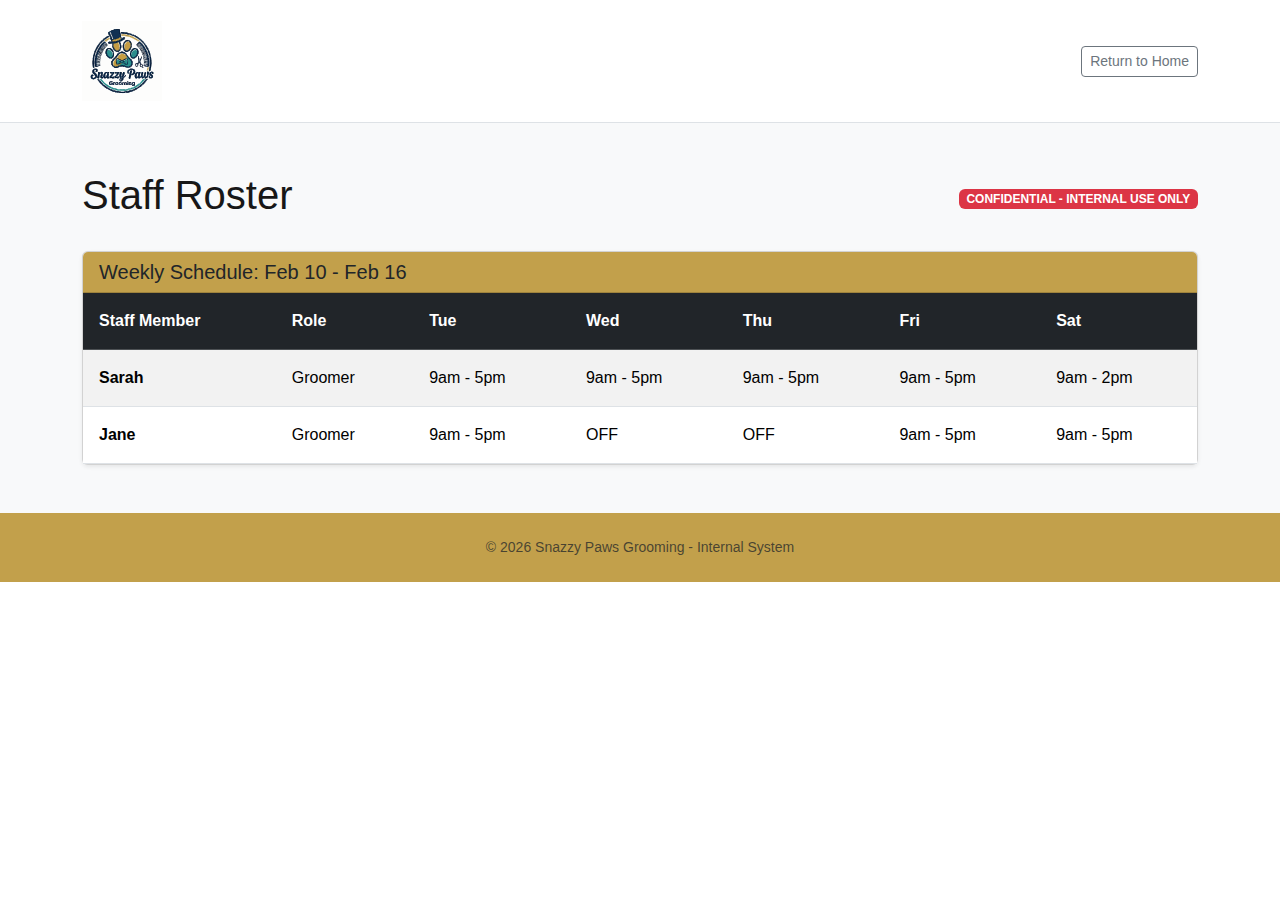
<file: roster.html>
<!doctype html>
<html lang="en">
  <head>
    <meta charset="UTF-8" />
    <meta name="viewport" content="width=device-width, initial-scale=1.0" />
    <meta
      name="description"
      content="Staff Roster - Professional Dog Grooming Services in Hamilton"
    />
    <title>Staff Roster | Snazzy Paws Grooming</title>
    <link
      href="https://cdn.jsdelivr.net/npm/bootstrap@5.3.0/dist/css/bootstrap.min.css"
      rel="stylesheet"
    />
    <link rel="stylesheet" href="css/custom.css" />
  </head>
  <body>
    <header>
      <nav
        class="navbar navbar-expand-lg navbar-light bg-white border-bottom py-3"
      >
        <div class="container">
          <a class="navbar-brand" href="index.html">
            <img
              src="images/Logo.svg"
              alt="Snazzy Paws Grooming"
              class="logo-img"
              width="200"
            />
          </a>
          <div class="d-flex ms-auto">
            <a href="index.html" class="btn btn-outline-secondary btn-sm"
              >Return to Home</a
            >
          </div>
        </div>
      </nav>
    </header>

    <main>
      <section class="py-5 bg-light">
        <div class="container">
          <div class="d-flex justify-content-between align-items-center mb-4">
            <h1>Staff Roster</h1>
            <span class="badge bg-danger"
              >CONFIDENTIAL - INTERNAL USE ONLY</span
            >
          </div>

          <div class="card shadow-sm boarder-0">
            <div class="card-header bg-alt text-dark fw-bold">
              <h5 class="mb-0">Weekly Schedule: Feb 10 - Feb 16</h5>
            </div>
            <div class="card-body p-0">
              <div class="table-responsive">
                <table class="table table-striped table-hover mb-0">
                  <thead class="table-dark">
                    <tr>
                      <th scope="col" class="p-3">Staff Member</th>
                      <th scope="col" class="p-3">Role</th>
                      <th scope="col" class="p-3">Tue</th>
                      <th scope="col" class="p-3">Wed</th>
                      <th scope="col" class="p-3">Thu</th>
                      <th scope="col" class="p-3">Fri</th>
                      <th scope="col" class="p-3">Sat</th>
                    </tr>
                  </thead>
                  <tbody>
                    <tr>
                      <td class="p-3 fw-bold">Sarah</td>
                      <td class="p-3">Groomer</td>
                      <td class="p-3">9am - 5pm</td>
                      <td class="p-3">9am - 5pm</td>
                      <td class="p-3">9am - 5pm</td>
                      <td class="p-3">9am - 5pm</td>
                      <td class="p-3">9am - 2pm</td>
                    </tr>
                    <tr>
                      <td class="p-3 fw-bold">Jane</td>
                      <td class="p-3">Groomer</td>
                      <td class="p-3">9am - 5pm</td>
                      <td class="p-3">OFF</td>
                      <td class="p-3">OFF</td>
                      <td class="p-3">9am - 5pm</td>
                      <td class="p-3">9am - 5pm</td>
                    </tr>
                  </tbody>
                </table>
              </div>
            </div>
          </div>
        </div>
      </section>
    </main>
    <!-- Footer -->
    <footer class="py-4 text-center">
      <div class="container">
        <p class="text-muted small mb-0">
          &copy; 2026 Snazzy Paws Grooming - Internal System
        </p>
      </div>
    </footer>

    <script src="https://cdn.jsdelivr.net/npm/bootstrap@5.3.0/dist/js/bootstrap.bundle.min.js"></script>
  </body>
</html>
</file>
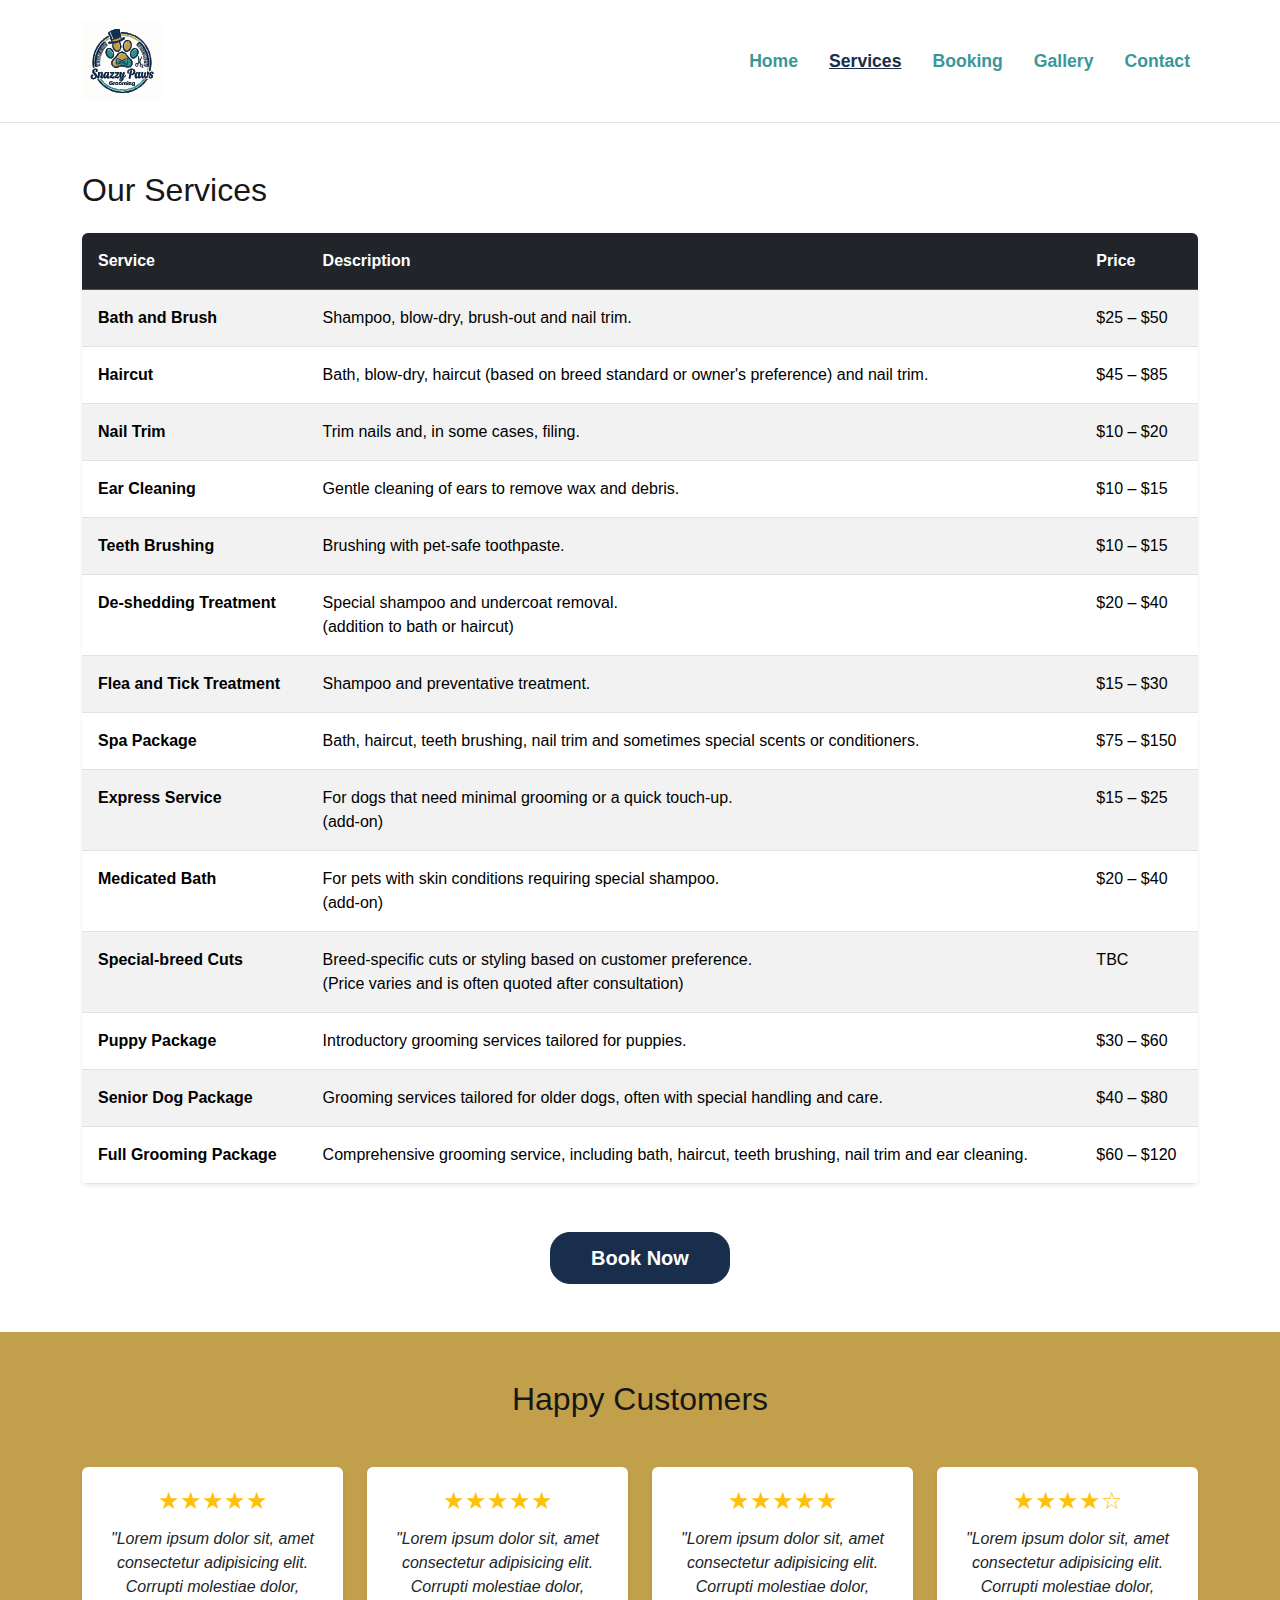
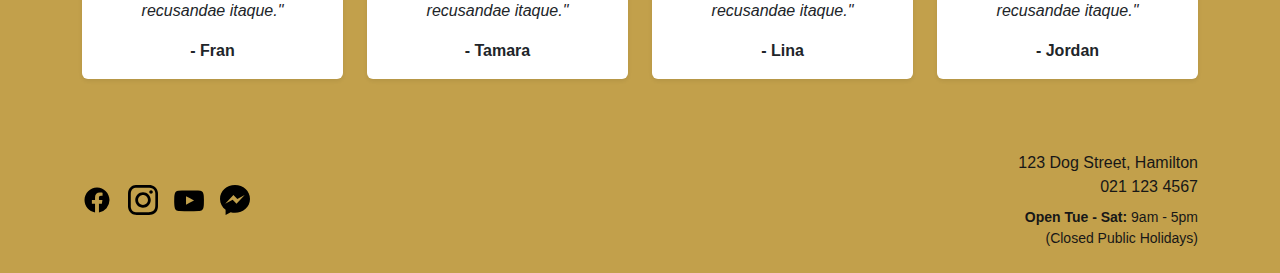
<file: services.html>
<!doctype html>
<html lang="en">
  <head>
    <meta charset="UTF-8" />
    <meta name="viewport" content="width=device-width, initial-scale=1.0" />
    <meta
      name="description"
      content="Snazzy Paws Grooming - Professional Dog Grooming Services in Hamilton"
    />
    <title>Services | Snazzy Paws Grooming</title>
    <link
      href="https://cdn.jsdelivr.net/npm/bootstrap@5.3.0/dist/css/bootstrap.min.css"
      rel="stylesheet"
    />
    <link rel="stylesheet" href="css/custom.css" />
  </head>
  <body>
    <header>
      <nav
        class="navbar navbar-expand-lg navbar-light bg-white border-bottom py-3"
      >
        <div class="container">
          <a class="navbar-brand" href="index.html">
            <img
              src="images/Logo.svg"
              alt="Snazzy Paws Grooming"
              class="logo-img"
              width="200"
            />
          </a>

          <button
            class="navbar-toggler"
            type="button"
            data-bs-toggle="collapse"
            data-bs-target="#navbarNav"
            aria-controls="navbarNav"
            aria-expanded="false"
            aria-label="Toggle navigation"
          >
            <span class="navbar-toggler-icon"></span>
          </button>

          <div
            class="collapse navbar-collapse justify-content-end"
            id="navbarNav"
          >
            <ul class="navbar-nav">
              <li class="nav-item">
                <a class="nav-link" href="index.html">Home</a>
              </li>
              <li class="nav-item">
                <a class="nav-link active" href="services.html">Services</a>
              </li>
              <li class="nav-item">
                <a class="nav-link" href="booking.html">Booking</a>
              </li>
              <li class="nav-item">
                <a class="nav-link" href="gallery.html">Gallery</a>
              </li>
              <li class="nav-item">
                <a class="nav-link" href="contact.html">Contact</a>
              </li>
            </ul>
          </div>
        </div>
      </nav>
    </header>

    <main>
      <section class="py-5">
        <div class="container">
          <h2 class="mb-4">Our Services</h2>
          <!-- Pricing table -->
          <div class="table-responsive shadow-sm rounded">
            <table class="table table-striped table-hover mb-0">
              <thead class="table-dark">
                <tr>
                  <th scope="col" class="p-3">Service</th>
                  <th scope="col" class="p-3">Description</th>
                  <th scope="col" class="p-3">Price</th>
                </tr>
              </thead>
              <tbody>
                <tr>
                  <td class="p-3 fw-bold">Bath and Brush</td>
                  <td class="p-3">
                    Shampoo, blow-dry, brush-out and nail trim.
                  </td>
                  <td class="p-3 text-nowrap">$25 – $50</td>
                </tr>
                <tr>
                  <td class="p-3 fw-bold">Haircut</td>
                  <td class="p-3">
                    Bath, blow-dry, haircut (based on breed standard or owner's
                    preference) and nail trim.
                  </td>
                  <td class="p-3 text-nowrap">$45 – $85</td>
                </tr>
                <tr>
                  <td class="p-3 fw-bold">Nail Trim</td>
                  <td class="p-3">Trim nails and, in some cases, filing.</td>
                  <td class="p-3 text-nowrap">$10 – $20</td>
                </tr>
                <tr>
                  <td class="p-3 fw-bold">Ear Cleaning</td>
                  <td class="p-3">
                    Gentle cleaning of ears to remove wax and debris.
                  </td>
                  <td class="p-3 text-nowrap">$10 – $15</td>
                </tr>
                <tr>
                  <td class="p-3 fw-bold">Teeth Brushing</td>
                  <td class="p-3">Brushing with pet-safe toothpaste.</td>
                  <td class="p-3 text-nowrap">$10 – $15</td>
                </tr>
                <tr>
                  <td class="p-3 fw-bold">De-shedding Treatment</td>
                  <td class="p-3">
                    Special shampoo and undercoat removal.<br />(addition to
                    bath or haircut)
                  </td>
                  <td class="p-3 text-nowrap">$20 – $40</td>
                </tr>
                <tr>
                  <td class="p-3 fw-bold">Flea and Tick Treatment</td>
                  <td class="p-3">Shampoo and preventative treatment.</td>
                  <td class="p-3 text-nowrap">$15 – $30</td>
                </tr>
                <tr>
                  <td class="p-3 fw-bold">Spa Package</td>
                  <td class="p-3">
                    Bath, haircut, teeth brushing, nail trim and sometimes
                    special scents or conditioners.
                  </td>
                  <td class="p-3 text-nowrap">$75 – $150</td>
                </tr>
                <tr>
                  <td class="p-3 fw-bold">Express Service</td>
                  <td class="p-3">
                    For dogs that need minimal grooming or a quick touch-up.<br />(add-on)
                  </td>
                  <td class="p-3 text-nowrap">$15 – $25</td>
                </tr>
                <tr>
                  <td class="p-3 fw-bold">Medicated Bath</td>
                  <td class="p-3">
                    For pets with skin conditions requiring special shampoo.<br />(add-on)
                  </td>
                  <td class="p-3 text-nowrap">$20 – $40</td>
                </tr>
                <tr>
                  <td class="p-3 fw-bold">Special-breed Cuts</td>
                  <td class="p-3">
                    Breed-specific cuts or styling based on customer
                    preference.<br />(Price varies and is often quoted after
                    consultation)
                  </td>
                  <td class="p-3 text-nowrap">TBC</td>
                </tr>
                <tr>
                  <td class="p-3 fw-bold">Puppy Package</td>
                  <td class="p-3">
                    Introductory grooming services tailored for puppies.
                  </td>
                  <td class="p-3 text-nowrap">$30 – $60</td>
                </tr>
                <tr>
                  <td class="p-3 fw-bold">Senior Dog Package</td>
                  <td class="p-3">
                    Grooming services tailored for older dogs, often with
                    special handling and care.
                  </td>
                  <td class="p-3 text-nowrap">$40 – $80</td>
                </tr>
                <tr>
                  <td class="p-3 fw-bold">Full Grooming Package</td>
                  <td class="p-3">
                    Comprehensive grooming service, including bath, haircut,
                    teeth brushing, nail trim and ear cleaning.
                  </td>
                  <td class="p-3 text-nowrap">$60 – $120</td>
                </tr>
              </tbody>
            </table>
          </div>

          <div class="text-center mt-5">
            <a href="booking.html" class="btn btn-primary btn-lg">Book Now</a>
          </div>
        </div>
      </section>

      <!-- Testimonials -->
      <section class="py-5 bg-alt">
        <div class="container">
          <h2 class="text-center mb-5">Happy Customers</h2>

          <div class="row g-4">
            <div class="col-md-6 col-lg-3">
              <div class="card h-100 shadow-sm border-0">
                <div class="card-body text-center">
                  <div class="text-warning fs-4 mb-2">★★★★★</div>
                  <p class="card-text fst-italic">
                    "Lorem ipsum dolor sit, amet consectetur adipisicing elit.
                    Corrupti molestiae dolor, recusandae itaque."
                  </p>
                  <p class="fw-bold mb-0">- Fran</p>
                </div>
              </div>
            </div>

            <div class="col-md-6 col-lg-3">
              <div class="card h-100 shadow-sm border-0">
                <div class="card-body text-center">
                  <div class="text-warning fs-4 mb-2">★★★★★</div>
                  <p class="card-text fst-italic">
                    "Lorem ipsum dolor sit, amet consectetur adipisicing elit.
                    Corrupti molestiae dolor, recusandae itaque."
                  </p>
                  <p class="fw-bold mb-0">- Tamara</p>
                </div>
              </div>
            </div>

            <div class="col-md-6 col-lg-3">
              <div class="card h-100 shadow-sm border-0">
                <div class="card-body text-center">
                  <div class="text-warning fs-4 mb-2">★★★★★</div>
                  <p class="card-text fst-italic">
                    "Lorem ipsum dolor sit, amet consectetur adipisicing elit.
                    Corrupti molestiae dolor, recusandae itaque."
                  </p>
                  <p class="fw-bold mb-0">- Lina</p>
                </div>
              </div>
            </div>

            <div class="col-md-6 col-lg-3">
              <div class="card h-100 shadow-sm border-0">
                <div class="card-body text-center">
                  <div class="text-warning fs-4 mb-2">★★★★☆</div>
                  <p class="card-text fst-italic">
                    "Lorem ipsum dolor sit, amet consectetur adipisicing elit.
                    Corrupti molestiae dolor, recusandae itaque."
                  </p>
                  <p class="fw-bold mb-0">- Jordan</p>
                </div>
              </div>
            </div>
          </div>
        </div>
      </section>
    </main>

    <!-- Footer -->
    <footer class="py-4">
      <div class="container">
        <div class="row align-items-center text-center text-md-start">
          <div class="col-md-6 mb-3 mb-md-0">
            <!-- Social media icons -->
            <div
              class="d-flex justify-content-center justify-content-md-start gap-3"
            >
              <a
                href="https://www.facebook.com"
                target="_blank"
                rel="noopener noreferrer"
                ><img
                  src="images/icons/icon_facebook.svg"
                  width="30"
                  alt="Facebook Icon"
              /></a>
              <a
                href="https://www.instagram.com"
                target="_blank"
                rel="noopener noreferrer"
                ><img
                  src="images/icons/icon_instagram.svg"
                  width="30"
                  alt="Instagram Icon"
              /></a>
              <a
                href="https://www.youtube.com"
                target="_blank"
                rel="noopener noreferrer"
                ><img
                  src="images/icons/icon_youtube.svg"
                  width="30"
                  alt="YouTube Icon"
              /></a>
              <a
                href="https://www.messenger.com"
                target="_blank"
                rel="noopener noreferrer"
                ><img
                  src="images/icons/icon_messenger.svg"
                  width="30"
                  alt="Messenger Icon"
              /></a>
            </div>
          </div>
          <!-- Address -->
          <div class="col-md-6 text-md-end">
            <p class="mb-0">
              123 Dog Street, Hamilton<br />
              021 123 4567
            </p>
            <!-- Hours -->
            <p class="small mb-0 mt-2">
              <strong>Open Tue - Sat:</strong> 9am - 5pm<br />
              <span>(Closed Public Holidays)</span>
            </p>
          </div>
        </div>
      </div>
    </footer>
    <!-- JS script to handle the hamburger menu, needed to replace the css workaround in the previous version -->
    <script src="https://cdn.jsdelivr.net/npm/bootstrap@5.3.0/dist/js/bootstrap.bundle.min.js"></script>
  </body>
</html>
</file>
<file: css/style.css>
* {
  box-sizing: border-box;
  margin: 0;
  padding: 0;
}
:root {
  --primary-color: #3a9798;
  --secondary-color: #c2a04b;
  --accent-color: #192d4c;
  --text-color: #171717;
  --white: #ffffff;
  --softer-grey: #eeeeee;
  --soft-grey: #cccccc;
  --grey: #999999;
  --darker-grey: #333333;
}
html {
  font-size: 100%;
}
body {
  font-size: 1rem;
}
h1 {
  font-size: 2.5rem;
}
h2 {
  font-size: 2rem;
}
p {
  margin-bottom: 1rem;
}
.header-flex {
  border-bottom: 1px solid var(--soft-grey);
}
body {
  font-family: Arial, Helvetica, sans-serif;
  line-height: 1.6;
  color: var(--text-color);
}
img {
  max-width: 100%;
  height: auto;
  display: block;
}
.container {
  width: 90%;
  max-width: 1200px;
  margin: 0 auto;
}
.cta-container {
  text-align: center;
}
.btn {
  display: inline-block;
  background: var(--accent-color);
  color: var(--white);
  padding: 10px 25px;
  text-decoration: none;
  border-radius: 20px;
  margin: 10px;
  font-weight: 700;
}
.btn-large {
  padding: 10px 40px;
  font-size: 1.2rem;
}
.btn:hover,
.btn:focus {
  background-color: var(--primary-color);
  color: var(--accent-color);
}
header {
  background: var(--white);
  padding: 15px 0;
}
.header-flex {
  display: flex;
  justify-content: space-between;
  align-items: center;
  position: relative;
}
.logo-img {
  width: 100%;
  max-width: 200px;
  height: auto;
  background: var(--white);
}
nav ul {
  list-style: none;
  display: flex;
}
nav ul li {
  margin-left: 15px;
}
nav a {
  text-decoration: none;
  color: var(--primary-color);
  font-weight: 700;
  font-size: 1.1rem;
  padding: 5px;
}
nav a.active {
  text-decoration: underline;
}
nav a:hover,
nav a:focus {
  background-color: var(--primary-color);
  color: var(--accent-color);
  border-radius: 5px;
}
.nav-toggle {
  display: none;
}
.nav-burger {
  display: none;
  cursor: pointer;
}
.split-section {
  padding: 40px 0;
}
.bg-alt {
  background-color: var(--secondary-color);
}
.bg-grey {
  background-color: var(--primary-color);
}
.split-container {
  display: flex;
  align-items: center;
  gap: 40px;
}
.text-block,
.image-block {
  flex: 1;
}
.image-block img {
  width: 100%;
  background: var(--soft-grey);
  border: 1px solid var(--grey);
}
.partners-section {
  padding: 40px 0;
}
.partners-grid {
  display: grid;
  grid-template-columns: repeat(4, 1fr);
  gap: 20px;
}
.partner-card img {
  width: 100%;
  height: auto;
  object-fit: cover;
  background: var(--soft-grey);
  border: 1px solid var(--grey);
  margin-bottom: 10px;
}
footer {
  background: var(--secondary-color);
  padding: 20px;
  color: var(--text-color);
}
.footer-flex {
  display: flex;
  align-items: center;
  gap: 20px;
}
.social-icons {
  display: flex;
  justify-content: center;
  gap: 10px;
}
.social-icons img {
  width: 30px;
  height: 30px;
  vertical-align: middle;
}
.address {
  display: flex;
  align-items: center;
  gap: 30px;
  text-align: left;
}
.address p,
.location-details p {
  margin: 0;
}
.hours {
  font-size: 0.9rem;
  margin: 0;
}
.table-wrapper {
  overflow-x: auto;
  margin-top: 20px;
  border-radius: 8px;
  box-shadow: 0 0 10px rgb(0 0 0 / 0.1);
}
.services-table {
  width: 100%;
  border-collapse: collapse;
  background-color: var(--white);
  min-width: 600px;
}
.services-table th,
.services-table td {
  padding: 15px;
  text-align: left;
  border-bottom: 1px solid var(--soft-grey);
}
.services-table th {
  background-color: var(--accent-color);
  color: var(--white);
  font-weight: 700;
}
.services-table tbody tr:nth-child(even) {
  background-color: var(--softer-grey);
}
.services-table tbody tr:hover,
.services-table tbody tr:focus {
  background-color: var(--secondary-color);
}
.services-table td:nth-child(3) {
  white-space: nowrap;
}
.table-wrapper + .cta-container {
  margin-top: 40px;
}
.testimonials-section {
  padding: 60px 0;
  background-color: var(--softer-grey);
}
.testimonials-grid {
  display: grid;
  grid-template-columns: repeat(auto-fit, minmax(250px, 1fr));
  gap: 20px;
}
.testimonial-card {
  background: var(--white);
  padding: 25px;
  border-radius: 8px;
  box-shadow: 0 2px 5px var(--darker-grey);
  text-align: center;
}
.testimonial-card p {
  font-style: italic;
  margin-bottom: 10px;
}
.stars {
  color: var(--secondary-color);
  font-size: 1.5rem;
  margin-bottom: 10px;
}
.gallery-section {
  padding: 40px 0;
}
.gallery-grid {
  display: grid;
  grid-template-columns: repeat(4, 1fr);
  gap: 20px;
}
.gallery-img {
  width: 100%;
  height: 250px;
  object-fit: cover;
  border-radius: 8px;
  box-shadow: 0 2px 5px var(--darker-grey);
  transition: transform 0.3s ease;
  background-color: var(--soft-grey);
}
.gallery-img:hover {
  transform: scale(1.1);
  box-shadow: 0 5px 15px var(--darker-grey);
  cursor: pointer;
  z-index: 1;
}
.booking-section {
  padding: 40px 0;
}
.form-container.page-layout {
  max-width: 1000px;
  background: var(--softer-grey);
  padding: 40px;
  margin: 0 auto;
  border-radius: 10px;
}
.booking-form {
  display: grid;
  grid-template-columns: 1fr 1.5fr;
  gap: 40px;
}
.form-group select,
.form-group input,
.form-group textarea {
  width: 100%;
  padding: 12px;
  border: 1px solid var(--soft-grey);
  border-radius: 5px;
  font-size: 1rem;
  background: var(--white);
}
.form-group label {
  display: block;
  font-weight: 700;
  margin-bottom: 8px;
  color: var(--accent-color);
}
.form-group {
  margin-bottom: 20px;
}
.form-row {
  display: flex;
  gap: 20px;
}
.half-width {
  flex: 1;
}
.checkbox-group {
  display: flex;
  align-items: center;
  gap: 10px;
  margin-bottom: 10px;
  font-size: 0.9rem;
}
.submit-button {
  display: block;
  width: 100%;
  border: none;
  cursor: pointer;
  margin-top: 20px;
  font-size: 1.1rem;
}
.contact-section {
  padding: 40px 0;
  background-color: var(--softer-grey);
}
.contact-top-grid {
  display: grid;
  grid-template-columns: 1fr 1fr;
  gap: 40px;
  align-items: start;
}
.details-block h2 {
  margin-bottom: 20px;
}
.details-block p {
  margin-bottom: 20px;
  line-height: 1.8;
}
.map-container {
  background: var(--soft-grey);
  border-radius: 8px;
  overflow: hidden;
  box-shadow: 0 2px 5px var(--darker-grey);
}
.map-container iframe {
  width: 100%;
  height: 300px;
  display: block;
  border: 0;
}
.map-cta {
  text-align: center;
  margin-top: 40px;
}
.divider {
  border: 0;
  height: 1px;
  background: var(--soft-grey);
  margin: 40px 0;
}
.message-section h2 {
  margin-bottom: 20px;
}
.contact-form-grid {
  display: grid;
  grid-template-columns: 1fr 1fr;
  gap: 40px;
}
.form-message-col,
.form-group.full-height {
  height: 100%;
  display: flex;
  flex-direction: column;
}
.form-group.full-height textarea {
  flex: 1;
  min-height: 250px;
  resize: vertical;
}
.form-submit-row {
  grid-column: 1 /-1;
  text-align: center;
  margin-top: 20px;
}
.submit-btn {
  width: auto;
  min-width: 200px;
}
@media screen and (max-width: 900px) {
  .gallery-grid {
    grid-template-columns: repeat(2, 1fr);
  }
}
@media screen and (max-width: 768px) {
  h1 {
    font-size: 1.8rem;
  }
  h2 {
    font-size: 1.5rem;
  }
  .nav-burger {
    display: block;
    font-size: 30px;
  }
  .nav-burger span {
    display: block;
    width: 25px;
    height: 3px;
    background: var(--darker-grey);
    margin: 5px 0;
  }
  nav {
    display: none;
    position: absolute;
    top: 100%;
    left: 0;
    width: 100%;
    background: var(--softer-grey);
    border-bottom: 2px solid var(--soft-grey);
    z-index: 10;
  }
  nav ul {
    flex-direction: column;
    text-align: center;
    padding: 20px 0;
  }
  nav ul li {
    margin: 10px 0;
  }
  #nav-toggle:checked ~ nav {
    display: block;
  }
  .partners-grid {
    grid-template-columns: repeat(2, 1fr);
  }
  .footer-flex {
    flex-direction: column;
    text-align: center;
  }
  .address {
    flex-direction: column;
    gap: 15px;
    text-align: center;
  }
  .split-container {
    flex-direction: column;
  }
  .image-block,
  .text-block {
    width: 100%;
  }
  .services-table,
  .services-table tbody,
  .services-table tr,
  .services-table td {
    display: block;
    width: 100%;
    min-width: 0;
  }
  .services-table thead {
    display: none;
  }
  .table-wrapper {
    box-shadow: none;
    border-radius: 0;
  }
  .services-table tr {
    margin-bottom: 20px;
    border: 1px solid var(--soft-grey);
    border-radius: 8px;
    overflow: hidden;
  }
  .services-table td:first-child {
    background-color: var(--accent-color);
    color: var(--white);
    font-weight: 700;
    text-align: center;
    padding: 15px;
    border-bottom: 1px solid var(--darker-grey);
  }
  .services-table td {
    background-color: var(--white);
    padding: 10px 15px;
    border-bottom: 1px solid var(--softer-grey);
    text-align: right;
    position: relative;
    display: flex;
    justify-content: space-between;
    align-items: center;
  }
  .services-table td::before {
    content: attr(data-label);
    font-weight: 700;
    color: var(--accent-color);
    text-align: left;
    padding-right: 20px;
  }
  .services-table td:first-child::before {
    display: none;
  }
  .gallery-img {
    height: 300px;
  }
  .booking-form {
    grid-template-columns: 1fr;
    gap: 20px;
  }
  .form-row {
    flex-direction: column;
    gap: 0;
  }
  .form-container.page-layout {
    padding: 20px;
  }
  .contact-top-grid {
    grid-template-columns: 1fr;
    gap: 30px;
  }
  .contact-form-grid {
    grid-template-columns: 1fr;
    gap: 0;
  }
  .form-group.full-height textarea {
    min-height: 150px;
    flex: none;
  }
  .submit-btn {
    width: 100%;
  }
}
@media screen and (max-width: 600px) {
  .gallery-grid {
    grid-template-columns: 1fr;
  }
}
</file>
<file: css/custom.css>
/* css file for storing branding formatting not available in Bootstrap */

:root {
  --primary-color: #3a9798;
  --secondary-color: #c2a04b;
  --accent-color: #192d4c;
  --text-color: #171717;
  --white: #ffffff;
  --softer-grey: #eeeeee;
  --soft-grey: #cccccc;
  --grey: #999999;
  --darker-grey: #333333;
}

body {
  font-family: Arial, Helvetica, sans-serif;
  color: var(--text-color);
}

.btn-primary {
  background-color: var(--accent-color);
  border-color: var(--accent-color);
  border-radius: 20px;
  font-weight: bold;
  padding: 10px 40px;
}

.btn-primary:hover {
  background-color: var(--primary-color);
  border-color: var(--primary-color);
}

.navbar-brand img {
  max-height: 80px;
  width: auto;
}

.nav-link {
  color: var(--primary-color) !important;
  font-weight: bold;
  font-size: 1.1rem;
  margin-left: 15px;
}

.nav-link:hover,
.nav-link.active {
  color: var(--accent-color) !important;
  text-decoration: underline;
}

.bg-alt {
  background-color: var(--secondary-color);
}

.bg-grey {
  background-color: var(--primary-color);
}

/* Footer */
footer {
  background-color: var(--secondary-color);
  color: var(--text-color);
}

/* Image Styling */
.img-bordered {
  background: var(--soft-grey);
  border: 1px solid var(--grey);
  padding: 5px;
}

/* Gallery hover effect */
.hover-zoom {
  transition: transform 0.3s ease;
  cursor: pointer;
}

.hover-zoom:hover {
  transform: scale(1.05);
  z-index: 10;
  position: relative;
  box-shadow: 0 .5rem 1rem rgba(0,0,0,.15) !important;
}
</file>
